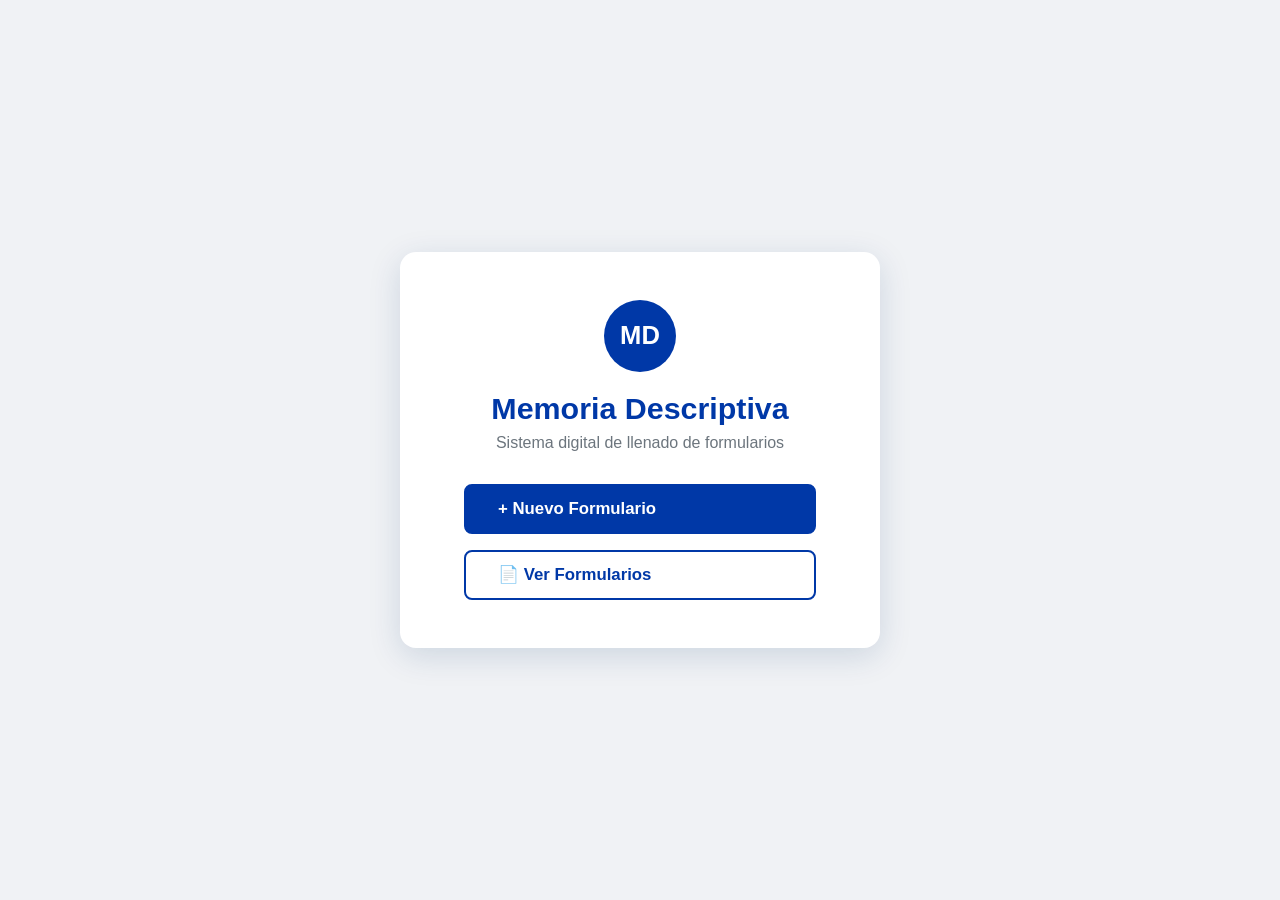
<file: templates/index.html>
﻿<!DOCTYPE html>
<html lang="es">
<head><meta charset="UTF-8"><meta name="viewport" content="width=device-width,initial-scale=1">
<title>Memoria Descriptiva</title>
<link rel="stylesheet" href="/static/css/style.css"></head>
<body>
<div class="landing"><div class="landing-card">
  <div class="logo-area">
    <div class="logo-icon">MD</div>
    <h1>Memoria Descriptiva</h1>
    <p class="subtitle">Sistema digital de llenado de formularios</p>
  </div>
  <div class="actions">
    <a href="/nuevo" class="btn btn-primary btn-lg">&#43; Nuevo Formulario</a>
    <a href="/admin" class="btn btn-outline btn-lg">&#128196; Ver Formularios</a>
  </div>
</div></div></body></html>
</file>
<file: static/css/style.css>
﻿:root{--blue:#0038a7;--blue2:#0070c0;--green:#198754;--red:#dc3545;--gray:#6c757d;--light:#f8f9fa;--white:#fff;--radius:8px;--shadow:0 2px 12px rgba(0,0,0,.1)}
*{box-sizing:border-box;margin:0;padding:0}
body{font-family:"Segoe UI",Arial,sans-serif;background:#f0f2f5;color:#212529;min-height:100vh}
.landing{display:flex;align-items:center;justify-content:center;min-height:100vh;padding:2rem}
.landing-card{background:var(--white);border-radius:16px;box-shadow:0 8px 32px rgba(0,56,107,.15);padding:3rem 4rem;text-align:center;max-width:480px;width:100%}
.logo-icon{width:72px;height:72px;background:var(--blue);color:#fff;border-radius:50%;font-size:1.6rem;font-weight:700;display:flex;align-items:center;justify-content:center;margin:0 auto 1.2rem}
h1{color:var(--blue);font-size:1.9rem;margin-bottom:.5rem}
.subtitle{color:var(--gray);margin-bottom:2rem}
.actions{display:flex;flex-direction:column;gap:1rem}
.topnav{background:var(--blue);color:#fff;padding:.8rem 1.5rem;display:flex;align-items:center;gap:1rem;position:sticky;top:0;z-index:100;box-shadow:0 2px 8px rgba(0,0,0,.2)}
.nav-logo{color:#fff;font-weight:700;font-size:1.1rem;text-decoration:none;background:rgba(255,255,255,.2);padding:.3rem .7rem;border-radius:6px}
.nav-title{flex:1;font-size:1rem;opacity:.9}
.container{max-width:1100px;margin:2rem auto;padding:0 1.5rem}
h2{color:var(--blue);margin-bottom:1.5rem}
.btn{display:inline-flex;align-items:center;gap:.4rem;padding:.5rem 1.2rem;border-radius:var(--radius);border:2px solid transparent;cursor:pointer;font-size:.95rem;font-weight:600;text-decoration:none;transition:.2s;white-space:nowrap}
.btn-primary{background:var(--blue);color:#fff;border-color:var(--blue)}.btn-primary:hover{background:#002d8a}
.btn-outline{background:#fff;color:var(--blue);border-color:var(--blue)}.btn-outline:hover{background:var(--blue);color:#fff}
.btn-success{background:var(--green);color:#fff;border-color:var(--green)}.btn-success:hover{background:#146c43}
.btn-danger{background:var(--red);color:#fff;border-color:var(--red)}.btn-danger:hover{background:#b02a37}
.btn-lg{padding:.8rem 2rem;font-size:1.05rem}
.btn-sm{padding:.3rem .7rem;font-size:.82rem}
.table{width:100%;border-collapse:collapse;background:#fff;border-radius:var(--radius);overflow:hidden;box-shadow:var(--shadow)}
.table th{background:var(--blue);color:#fff;padding:.75rem 1rem;text-align:left;font-weight:600;font-size:.9rem}
.table td{padding:.7rem 1rem;border-bottom:1px solid #e9ecef;vertical-align:middle}
.table tr:last-child td{border-bottom:none}
.table tr:hover td{background:#f8f9fa}
.badge{padding:.25rem .6rem;border-radius:20px;font-size:.78rem;font-weight:700}
.badge-borrador{background:#fff3cd;color:#856404}
.badge-completado{background:#d1e7dd;color:#0a3622}
.empty-state{text-align:center;padding:3rem;color:var(--gray)}
.empty-state p{font-size:1.1rem;margin-bottom:1rem}
.form-wrap{max-width:920px;margin:2rem auto;padding:0 1rem}
.step-progress{display:flex;gap:0;margin-bottom:2rem;border-radius:var(--radius);overflow:hidden;background:#e9ecef;box-shadow:var(--shadow)}
.step-item{flex:1;padding:.6rem .2rem;text-align:center;font-size:.7rem;font-weight:600;color:var(--gray);cursor:pointer;transition:.2s;border-right:1px solid #dee2e6}
.step-item:last-child{border-right:none}
.step-item.active{background:var(--blue);color:#fff}
.step-item.done{background:#d1e7dd;color:#0a3622}
.step-num{display:block;font-size:1rem;margin-bottom:2px}
.card{background:#fff;border-radius:var(--radius);box-shadow:var(--shadow);padding:2rem;margin-bottom:1.5rem}
.card-title{color:var(--blue2);font-size:1.1rem;font-weight:700;margin-bottom:1.5rem;padding-bottom:.75rem;border-bottom:2px solid var(--blue2)}
.form-group{margin-bottom:1.2rem}
.form-group label{display:block;font-weight:600;margin-bottom:.4rem;color:#495057;font-size:.9rem}
.form-control{width:100%;padding:.55rem .8rem;border:1.5px solid #ced4da;border-radius:6px;font-size:.95rem;transition:.2s;font-family:inherit}
.form-control:focus{outline:none;border-color:var(--blue2);box-shadow:0 0 0 3px rgba(0,112,192,.15)}
textarea.form-control{resize:vertical;min-height:90px}
.form-row{display:grid;grid-template-columns:1fr 1fr;gap:1rem}
.form-row3{display:grid;grid-template-columns:1fr 1fr 1fr;gap:1rem}
.subsection{border:1.5px solid #dee2e6;border-radius:var(--radius);padding:1.5rem;margin-bottom:1.5rem;background:#fafcff}
.subsection-title{font-weight:700;color:var(--blue2);margin-bottom:1rem;font-size:1rem}
.photo-zone{border:2px dashed #adb5bd;border-radius:var(--radius);padding:1.5rem;text-align:center;cursor:pointer;transition:.2s;margin-bottom:1rem;background:#fafafa;user-select:none}
.photo-zone:hover{border-color:var(--blue2);background:#e8f4ff}
.photo-zone input[type=file]{display:none}
.photo-zone p{color:var(--gray);font-size:.9rem}
.photo-grid{display:grid;grid-template-columns:repeat(auto-fill,minmax(200px,1fr));gap:1rem;margin-top:.5rem}
.photo-item{border:1px solid #dee2e6;border-radius:var(--radius);overflow:hidden;background:#fff;box-shadow:0 1px 4px rgba(0,0,0,.08)}
.photo-item img{width:100%;height:150px;object-fit:cover;display:block}
.photo-desc{padding:.5rem;border-top:1px solid #dee2e6}
.photo-desc textarea{width:100%;border:none;resize:none;font-size:.82rem;min-height:50px;outline:none;font-family:inherit;color:#333}
.photo-remove{display:block;width:100%;padding:.3rem;background:#fee2e2;color:var(--red);border:none;cursor:pointer;font-size:.8rem;font-weight:600;transition:.15s}
.photo-remove:hover{background:#fecaca}
.list-items-area{display:flex;flex-direction:column;gap:.5rem;margin-bottom:.75rem}
.list-item-row{display:flex;gap:.5rem;align-items:center}
.list-item-row .form-control{flex:1}
.btn-add-item{display:inline-flex;align-items:center;gap:.3rem;padding:.4rem .9rem;background:#e8f4ff;color:var(--blue2);border:1.5px dashed var(--blue2);border-radius:6px;cursor:pointer;font-size:.85rem;font-weight:600;transition:.2s}
.btn-add-item:hover{background:var(--blue2);color:#fff}
.btn-remove{background:none;border:none;color:var(--red);cursor:pointer;font-size:1.3rem;line-height:1;padding:0 .3rem;flex-shrink:0}
.form-nav{display:flex;justify-content:space-between;padding:1.5rem 0}
.saving-indicator{position:fixed;bottom:1.5rem;right:1.5rem;background:var(--green);color:#fff;padding:.5rem 1.2rem;border-radius:20px;font-size:.85rem;display:none;z-index:999;box-shadow:0 2px 8px rgba(0,0,0,.2)}
.saving-indicator.show{display:block}
.alert{padding:1rem 1.2rem;border-radius:var(--radius);margin-bottom:1rem;display:flex;align-items:center;gap:1rem;flex-wrap:wrap}
.alert-success{background:#d1e7dd;color:#0a3622;border:1px solid #a3cfbb}
.alert-danger{background:#f8d7da;color:#842029;border:1px solid #f5c2c7}
@media(max-width:600px){.form-row,.form-row3{grid-template-columns:1fr}.step-item{font-size:.58rem}.step-num{font-size:.85rem}.landing-card{padding:2rem 1.5rem}}
</file>
